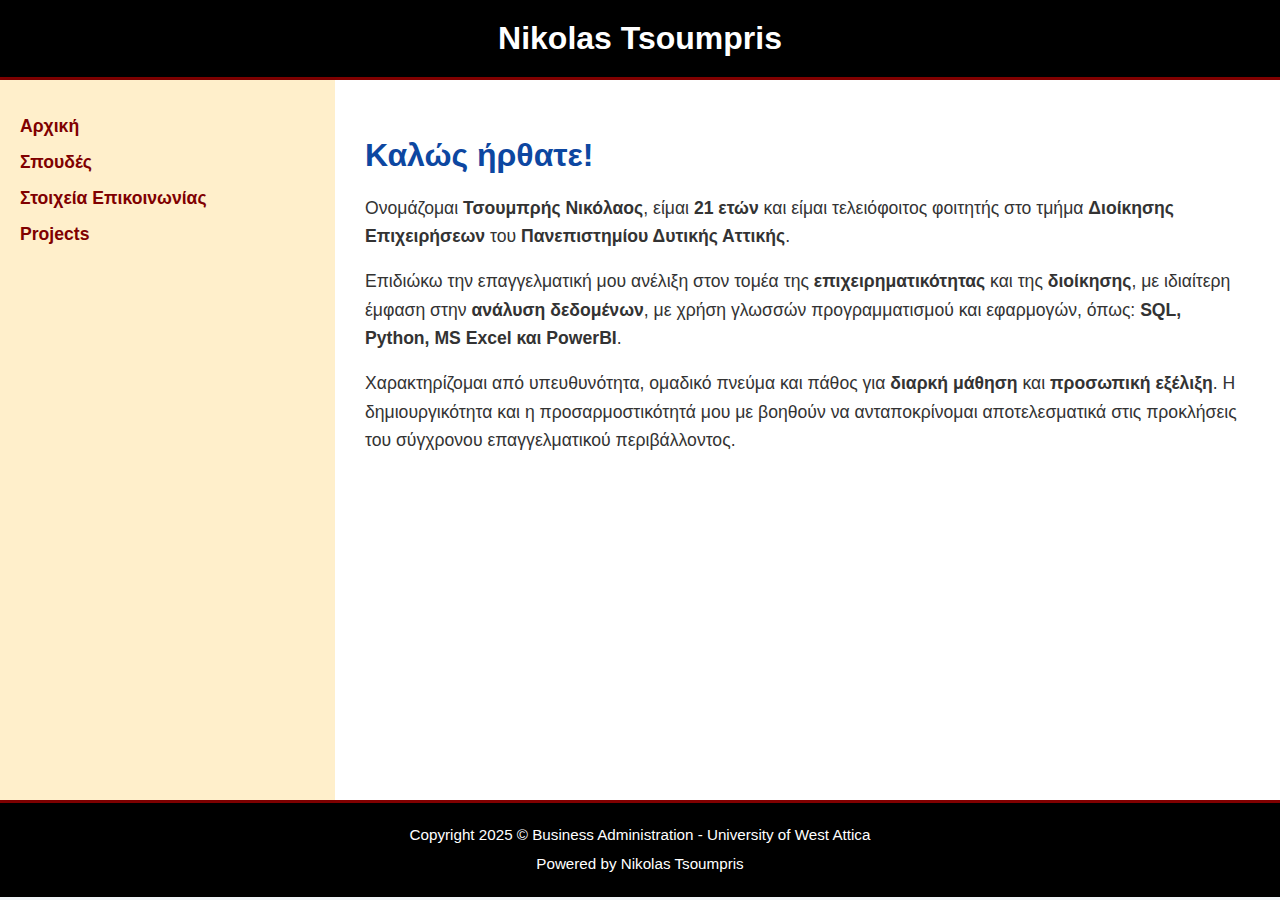
<file: index.html>
<!DOCTYPE html>
<html lang="el">
<head>
    <meta charset="UTF-8">
    <title>Nikolas Tsoumpris</title>
    <link rel="stylesheet" href="stylesheet.css">
</head>
<body>

    <div id="header">
        <h1>Nikolas Tsoumpris</h1>
    </div>

    <div id="main">
        <div id="leftContent">
            <ul>
                <li><a href="main.html">Αρχική</a></li>
                <li><a href="edu.html">Σπουδές</a></li>
                <li><a href="contact.html">Στοιχεία Επικοινωνίας</a></li>
                <li><a href="projects.html">Projects</a></li>
            </ul>
        </div>
        <div id="rightContent">
            <h2>Καλώς ήρθατε!</h2>
            <p>
                Ονομάζομαι <strong>Τσουμπρής Νικόλαος</strong>, είμαι <strong>21 ετών</strong> και είμαι τελειόφοιτος φοιτητής στο τμήμα <strong>Διοίκησης Επιχειρήσεων</strong> του <strong>Πανεπιστημίου Δυτικής Αττικής</strong>.
            </p>
            <p>
                Επιδιώκω την επαγγελματική μου ανέλιξη στον τομέα της <strong>επιχειρηματικότητας</strong> και της <strong>διοίκησης</strong>, με ιδιαίτερη έμφαση στην <strong>ανάλυση δεδομένων</strong>, με χρήση γλωσσών προγραμματισμού και εφαρμογών, όπως:<strong> SQL, Python, MS Excel και PowerBI</strong>.
            </p>
            <p>
                Χαρακτηρίζομαι από υπευθυνότητα, ομαδικό πνεύμα και πάθος για <strong>διαρκή μάθηση</strong> και <strong>προσωπική εξέλιξη</strong>. Η δημιουργικότητα και η προσαρμοστικότητά μου με βοηθούν να ανταποκρίνομαι αποτελεσματικά στις προκλήσεις του σύγχρονου επαγγελματικού περιβάλλοντος.
            </p>
        </div>
    </div>

    <div id="footer">
        <p>Copyright 2025 © Business Administration - University of West Attica</p>
        <p>Powered by Nikolas Tsoumpris</p>
    </div>

</body>
</html>
</file>
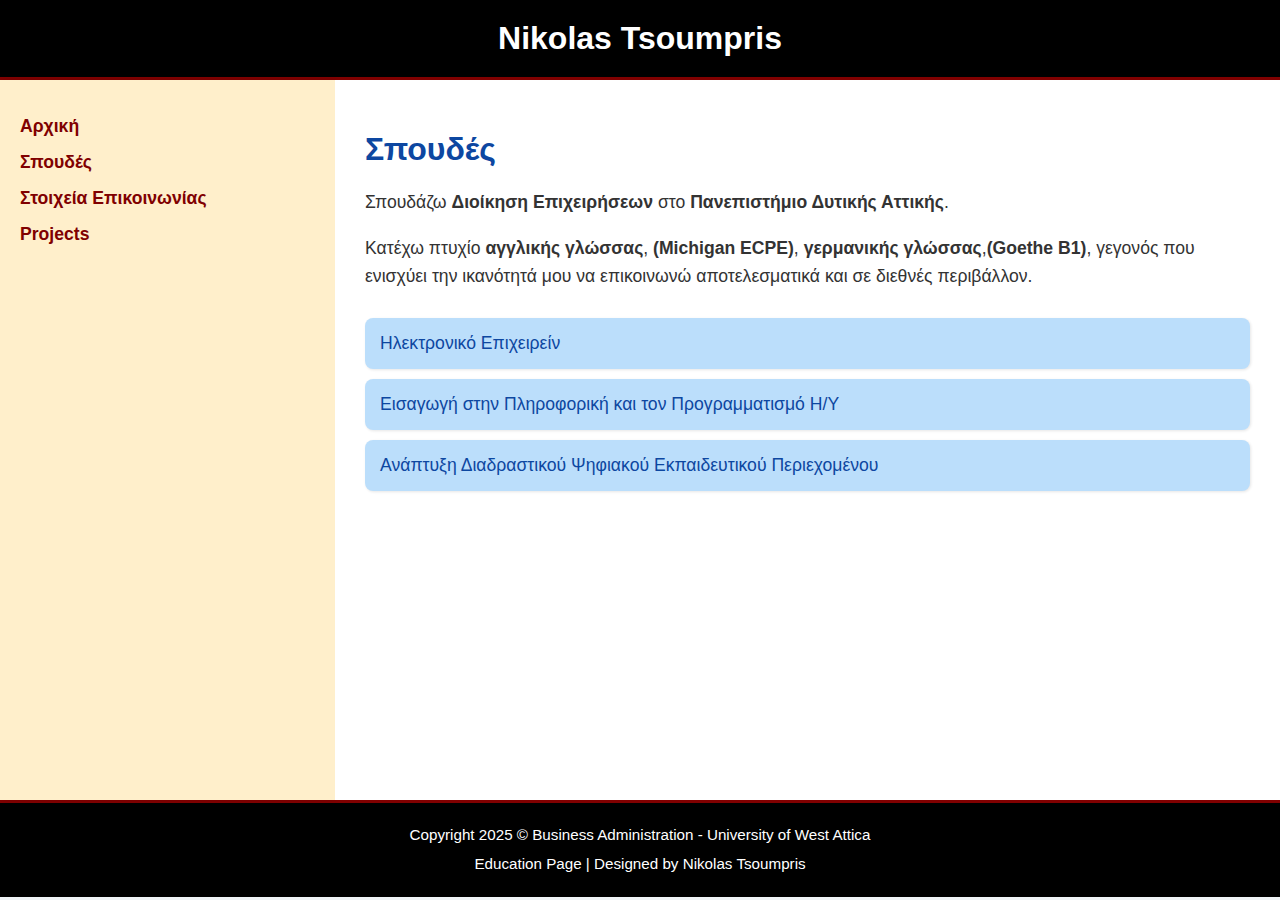
<file: edu.html>
<!DOCTYPE html>
<html lang="el">
<head>
    <meta charset="UTF-8">
    <title>Σπουδές - Nikolas Tsoumpris</title>
    <style>
        body {
            margin: 0;
            font-family: 'Segoe UI', Tahoma, Geneva, Verdana, sans-serif;
            background-color: #f0f4f8;
        }

        #header {
            background-color: #000000;
            padding: 20px;
            text-align: center;
            border-bottom: 3px solid #800000;
        }

        #header h1 {
            margin: 0;
            color: #FFF;
        }

        #main {
            display: flex;
            min-height: 80vh;
        }

        #leftContent {
            width: 25%;
            background-color: #FFEFCB;
            padding: 20px;
            box-shadow: 2px 0 5px rgba(0,0,0,0.1);
        }

        #leftContent ul {
            list-style-type: none;
            padding: 0;
        }

        #leftContent li {
            margin-bottom: 15px;
        }

        #leftContent a {
            text-decoration: none;
            color: #800000;
            font-weight: bold;
            font-size: 1.1em;
        }

        #leftContent a:hover {
            color: #0d47a1;
        }

        #rightContent {
            width: 75%;
            padding: 30px;
            background-color: #ffffff;
        }

        h1#welcome {
            color: #0d47a1;
            font-size: 2em;
            margin-bottom: 20px;
        }

        p {
            font-size: 1.1em;
            line-height: 1.6;
            color: #333;
        }

        .accordion {
            background-color: #bbdefb;
            color: #0d47a1;
            cursor: pointer;
            padding: 15px;
            width: 100%;
            border: none;
            text-align: left;
            outline: none;
            font-size: 1.1em;
            transition: 0.4s;
            margin-top: 10px;
            border-radius: 8px;
            box-shadow: 1px 1px 3px rgba(0,0,0,0.1);
			transition: 0.4s, transform 0.3s ease;
        }

        .active, .accordion:hover {
            background-color: #90caf9;
			transform: scale(1.03);
        }

        .panel {
            padding: 0 15px;
            display: none;
            background-color: #e3f2fd;
            overflow: hidden;
        }
		
		#footer {
            background-color: #000000;
            text-align: center;
            padding: 15px;
            border-top: 3px solid #800000;
        }

        #footer p {
            margin: 5px;
            color: #FFF;
            font-size: 0.95em;
        }
    </style>
</head>
<body>
    <div id="header">
        <h1>Nikolas Tsoumpris</h1>
    </div>

    <div id="main">
        <div id="leftContent">
            <ul>
                <li><a href="index.html">Αρχική</a></li>
                <li><a href="edu.html">Σπουδές</a></li>
                <li><a href="contact.html">Στοιχεία Επικοινωνίας</a></li>
                <li><a href="projects.html">Projects</a></li> <!-- Προστέθηκε -->   
			</ul>
        </div>

        <div id="rightContent">
            <h1 id="welcome">Σπουδές</h1>
            <p>
                Σπουδάζω <strong>Διοίκηση Επιχειρήσεων</strong> στο <strong>Πανεπιστήμιο Δυτικής Αττικής</strong>. 
            </p>
            <p>
                Κατέχω πτυχίο <strong>αγγλικής γλώσσας</strong>, <strong>(Michigan ECPE)</strong>, <strong>γερμανικής γλώσσας</strong>,<strong>(Goethe B1)</strong>, γεγονός που ενισχύει την ικανότητά μου να επικοινωνώ αποτελεσματικά και σε διεθνές περιβάλλον. 
            </p>

            <button class="accordion">Ηλεκτρονικό Επιχειρείν</button>
            <div class="panel">
                <img src="e-commerce.jpg" alt="E-commerce">
                <p>
                    Το μάθημα εστιάζει στις αρχές του ηλεκτρονικού εμπορίου και των επιχειρηματικών μοντέλων στο διαδίκτυο. Απέκτησα γνώσεις σε e-commerce πλατφόρμες, digital marketing και ψηφιακές στρατηγικές.
                </p>
            </div>

            <button class="accordion">Εισαγωγή στην Πληροφορική και τον Προγραμματισμό Η/Υ</button>
            <div class="panel">
                <img src="programming.jpg" alt="Programming">
                <p>
                    Μέσα από αυτό το μάθημα, εξοικειώθηκα με έννοιες όπως αλγόριθμοι, βασικές εντολές, και ανάπτυξη απλών εφαρμογών με χρήση γλωσσών όπως η Python.
                </p>
            </div>

            <button class="accordion">Ανάπτυξη Διαδραστικού Ψηφιακού Εκπαιδευτικού Περιεχομένου</button>
            <div class="panel">
                <img src="Lego.jpg" alt="Digital Learning">
                <p>
                    Το μάθημα επικεντρώθηκε στη δημιουργία διαδραστικού εκπαιδευτικού περιεχομένου μέσω τεχνολογιών όπως το HTML5 και εκπαιδευτικά σενάρια, ενισχύοντας τις δεξιότητές μου στην ψηφιακή παιδαγωγική.
                </p>
            </div>
        </div>
    </div>

    <div id="footer">
        <p>Copyright 2025 © Business Administration - University of West Attica</p>
        <p>Education Page | Designed by Nikolas Tsoumpris</p>
    </div>

    <script>
        const acc = document.getElementsByClassName("accordion");
        for (let i = 0; i < acc.length; i++) {
            acc[i].addEventListener("click", function () {
                this.classList.toggle("active");
                const panel = this.nextElementSibling;
                panel.style.display = panel.style.display === "block" ? "none" : "block";
            });
        }
    </script>
</body>
</html>
</file>
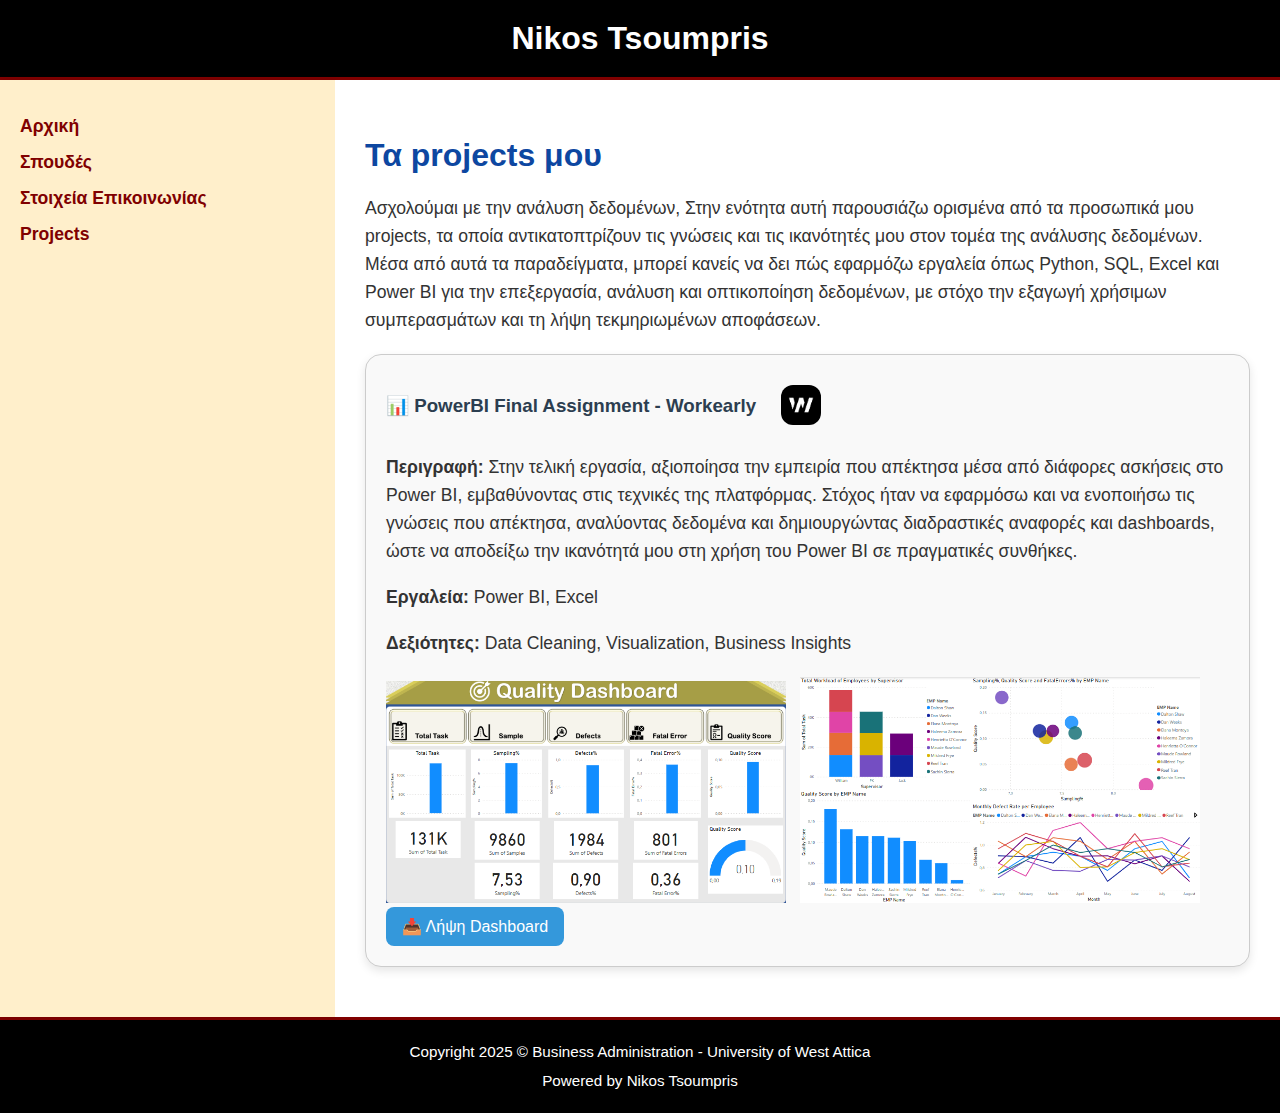
<file: projects.html>
<!DOCTYPE html>
<html lang="el">
<head>
    <meta charset="UTF-8">
    <title>Projects</title>
    <link rel="stylesheet" href="stylesheet.css"> 
</head>
<body>

    <div id="header">
        <h1>Nikos Tsoumpris</h1>
    </div>

    <div id="main">
        <div id="leftContent">
            <ul>
                <li><a href="index.html">Αρχική</a></li>
                <li><a href="edu.html">Σπουδές</a></li>
                <li><a href="contact.html">Στοιχεία Επικοινωνίας</a></li>
                <li><a href="projects.html">Projects</a></li> <!-- Προστέθηκε -->
            </ul>
        </div>

        <div id="rightContent">
            <h2>Τα projects μου</h2>
            <p>Ασχολούμαι με την ανάλυση δεδομένων, Στην ενότητα αυτή παρουσιάζω ορισμένα από τα προσωπικά μου projects, τα οποία αντικατοπτρίζουν τις γνώσεις και τις ικανότητές μου στον τομέα της ανάλυσης δεδομένων. Μέσα από αυτά τα παραδείγματα, μπορεί κανείς να δει πώς εφαρμόζω εργαλεία όπως Python, SQL, Excel και Power BI για την επεξεργασία, ανάλυση και οπτικοποίηση δεδομένων, με στόχο την εξαγωγή χρήσιμων συμπερασμάτων και τη λήψη τεκμηριωμένων αποφάσεων.</p>
            
            <div class="project-card">
                <!-- Title with small image next to it -->
                <h3 style="display: inline-block; vertical-align: middle; margin-right: 20px;">📊 PowerBI Final Assignment - Workearly</h3>
                <img src="workearlyimage.png" alt="Sales Chart" class="project-img" style="display: inline-block; width: 40px; height: auto; vertical-align: bottom;">
                
                <!-- Description and Skills -->
                <p><strong>Περιγραφή:</strong> Στην τελική εργασία, αξιοποίησα την εμπειρία που απέκτησα μέσα από διάφορες ασκήσεις στο Power BI, εμβαθύνοντας στις τεχνικές της πλατφόρμας. Στόχος ήταν να εφαρμόσω και να ενοποιήσω τις γνώσεις που απέκτησα, αναλύοντας δεδομένα και δημιουργώντας διαδραστικές αναφορές και dashboards, ώστε να αποδείξω την ικανότητά μου στη χρήση του Power BI σε πραγματικές συνθήκες.</p>
                <p><strong>Εργαλεία:</strong> Power BI, Excel</p>
                <p><strong>Δεξιότητες:</strong> Data Cleaning, Visualization, Business Insights</p>
                
                <!-- Image preview section (side by side with spacing and clickable) -->
				<div style="margin-top: 20px;">
				  <a href="pbi_report.png" target="_blank" style="margin-right: 10px; display: inline-block;">
					<img src="pbi_report.png" alt="Power BI Report Preview 1" style="width: 400px; height: auto;">
				  </a>
				  <a href="pbi_report2.png" target="_blank" style="display: inline-block;">
					<img src="pbi_report2.png" alt="Power BI Report Preview 2" style="width: 400px; height: auto;">
				  </a>
				</div>


                
                <!-- Download button -->
                <a href="PBI Final_Assignment.pbix" download class="download-btn">📥 Λήψη Dashboard</a>
            </div>
        </div>
    </div>

    <div id="footer">
        <p>Copyright 2025 © Business Administration - University of West Attica</p>
        <p>Powered by Nikos Tsoumpris</p>
    </div>

</body>
</html>
</file>
<file: stylesheet.css>
body {
    margin: 0;
    font-family: 'Segoe UI', Tahoma, Geneva, Verdana, sans-serif;
    background-color: #f0f4f8;
}

#header {
    background-color: #000000;
    padding: 20px;
    text-align: center;
    border-bottom: 3px solid #800000;
}

#header h1 {
    margin: 0;
    color: #FFF;
}

#main {
    display: flex;
    min-height: 80vh;
}

#leftContent {
    width: 25%;
    background-color: #FFEFCB;
    padding: 20px;
    box-shadow: 2px 0 5px rgba(0,0,0,0.1);
}

#leftContent ul {
    list-style-type: none;
    padding: 0;
}

#leftContent li {
    margin-bottom: 15px;
}

#leftContent a {
    text-decoration: none;
    color: #800000;
    font-weight: bold;
    font-size: 1.1em;
}

#leftContent a:hover {
    color: #0d47a1;
}

#rightContent {
    width: 75%;
    padding: 30px;
    background-color: #ffffff;
}

#footer {
            background-color: #000000;
            text-align: center;
            padding: 15px;
            border-top: 3px solid #800000;
        }

        #footer p {
            margin: 5px;
            color: #FFF;
            font-size: 0.95em;
        }

h2 {
    color: #0d47a1;
    font-size: 2em;
    margin-bottom: 20px;
}

p {
    font-size: 1.1em;
    line-height: 1.6;
    color: #333;
}

.accordion {
    background-color: #bbdefb;
    color: #0d47a1;
    cursor: pointer;
    padding: 15px
}

.project-card {
    border: 1px solid #ccc;
    border-radius: 16px;
    padding: 20px;
    margin: 20px 0;
    background-color: #f9f9f9;
    box-shadow: 0 4px 10px rgba(0,0,0,0.1);
    transition: transform 0.3s ease;
}

.project-card:hover {
    transform: scale(1.02);
}

.project-card h3 {
    margin-top: 0;
    color: #2c3e50;
}

.project-card p {
    line-height: 1.6;
}

.project-img {
    width: 100%;
    max-width: 500px;
    border-radius: 12px;
    margin: 10px 0;
}

.download-btn {
    display: inline-block;
    padding: 10px 16px;
    background-color: #3498db;
    color: white;
    border-radius: 8px;
    text-decoration: none;
    transition: background-color 0.3s ease;
}

.download-btn:hover {
    background-color: #2980b9;
}
</file>
